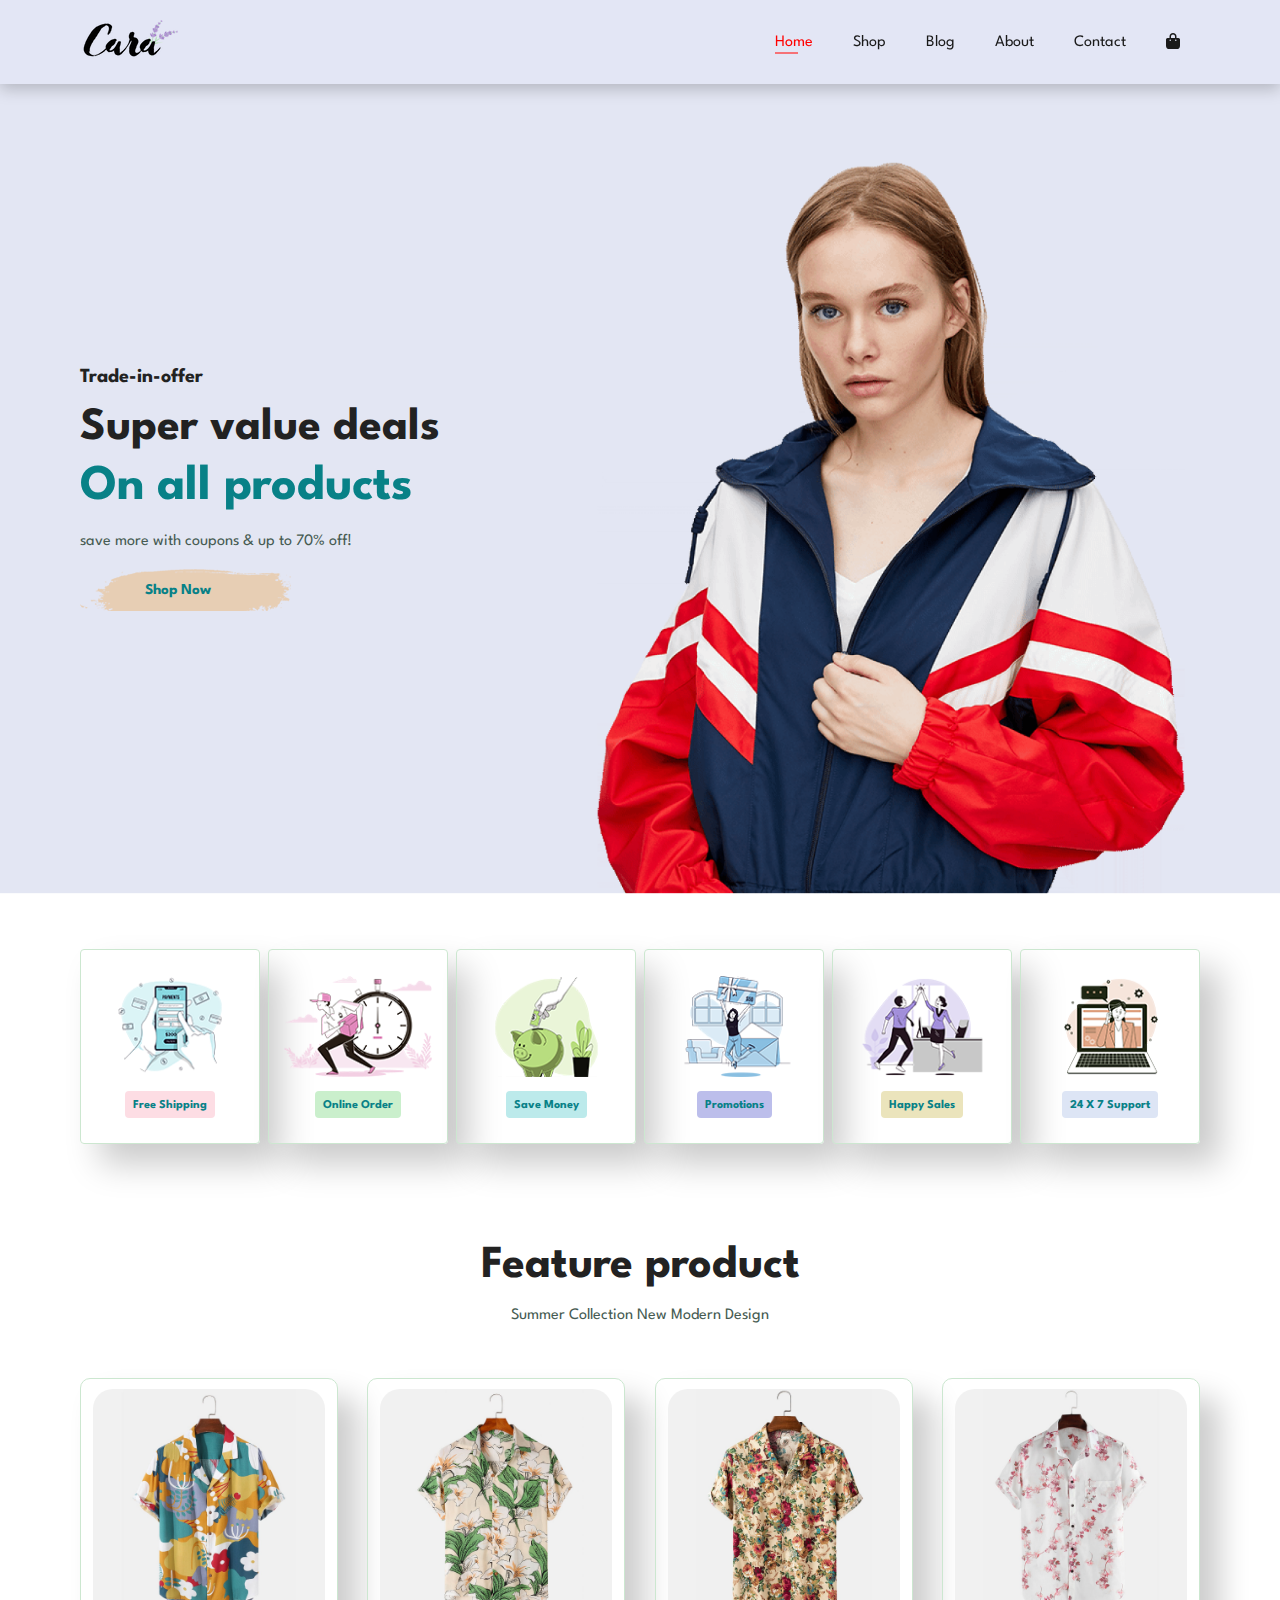
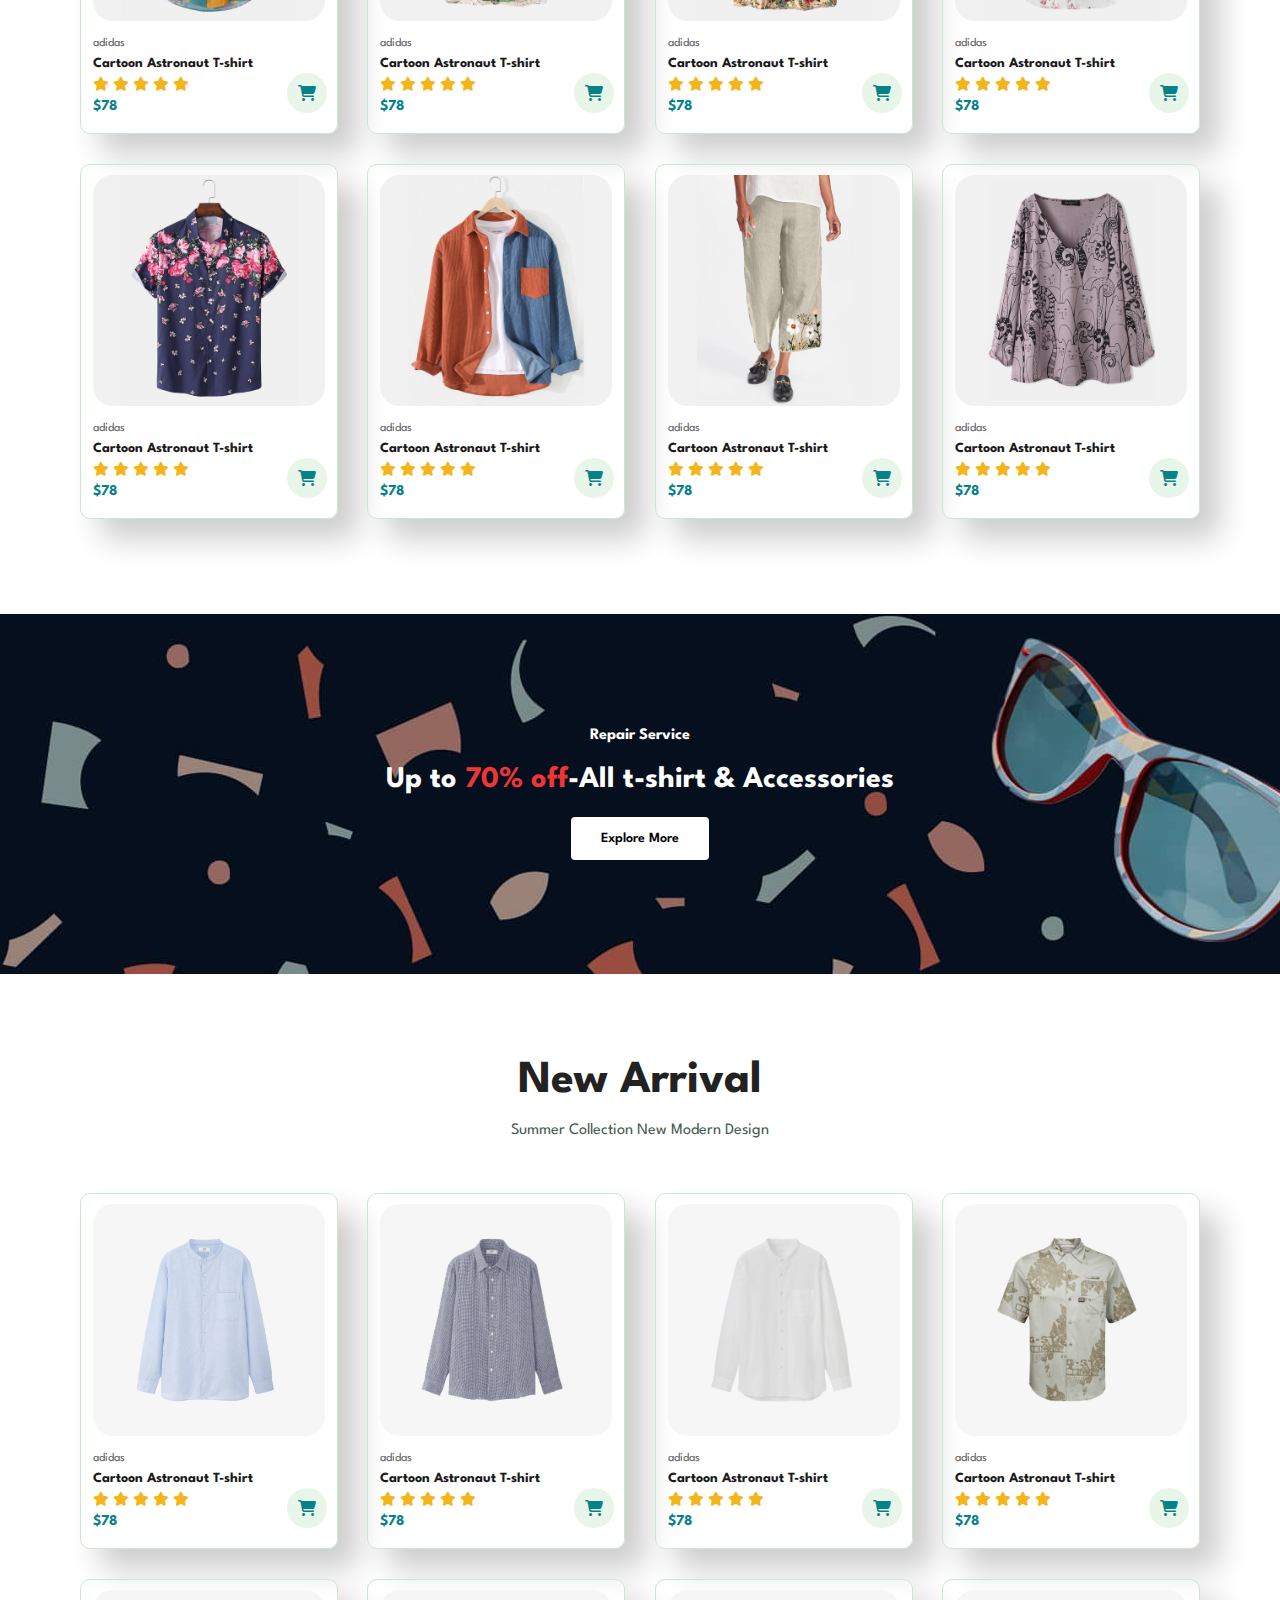
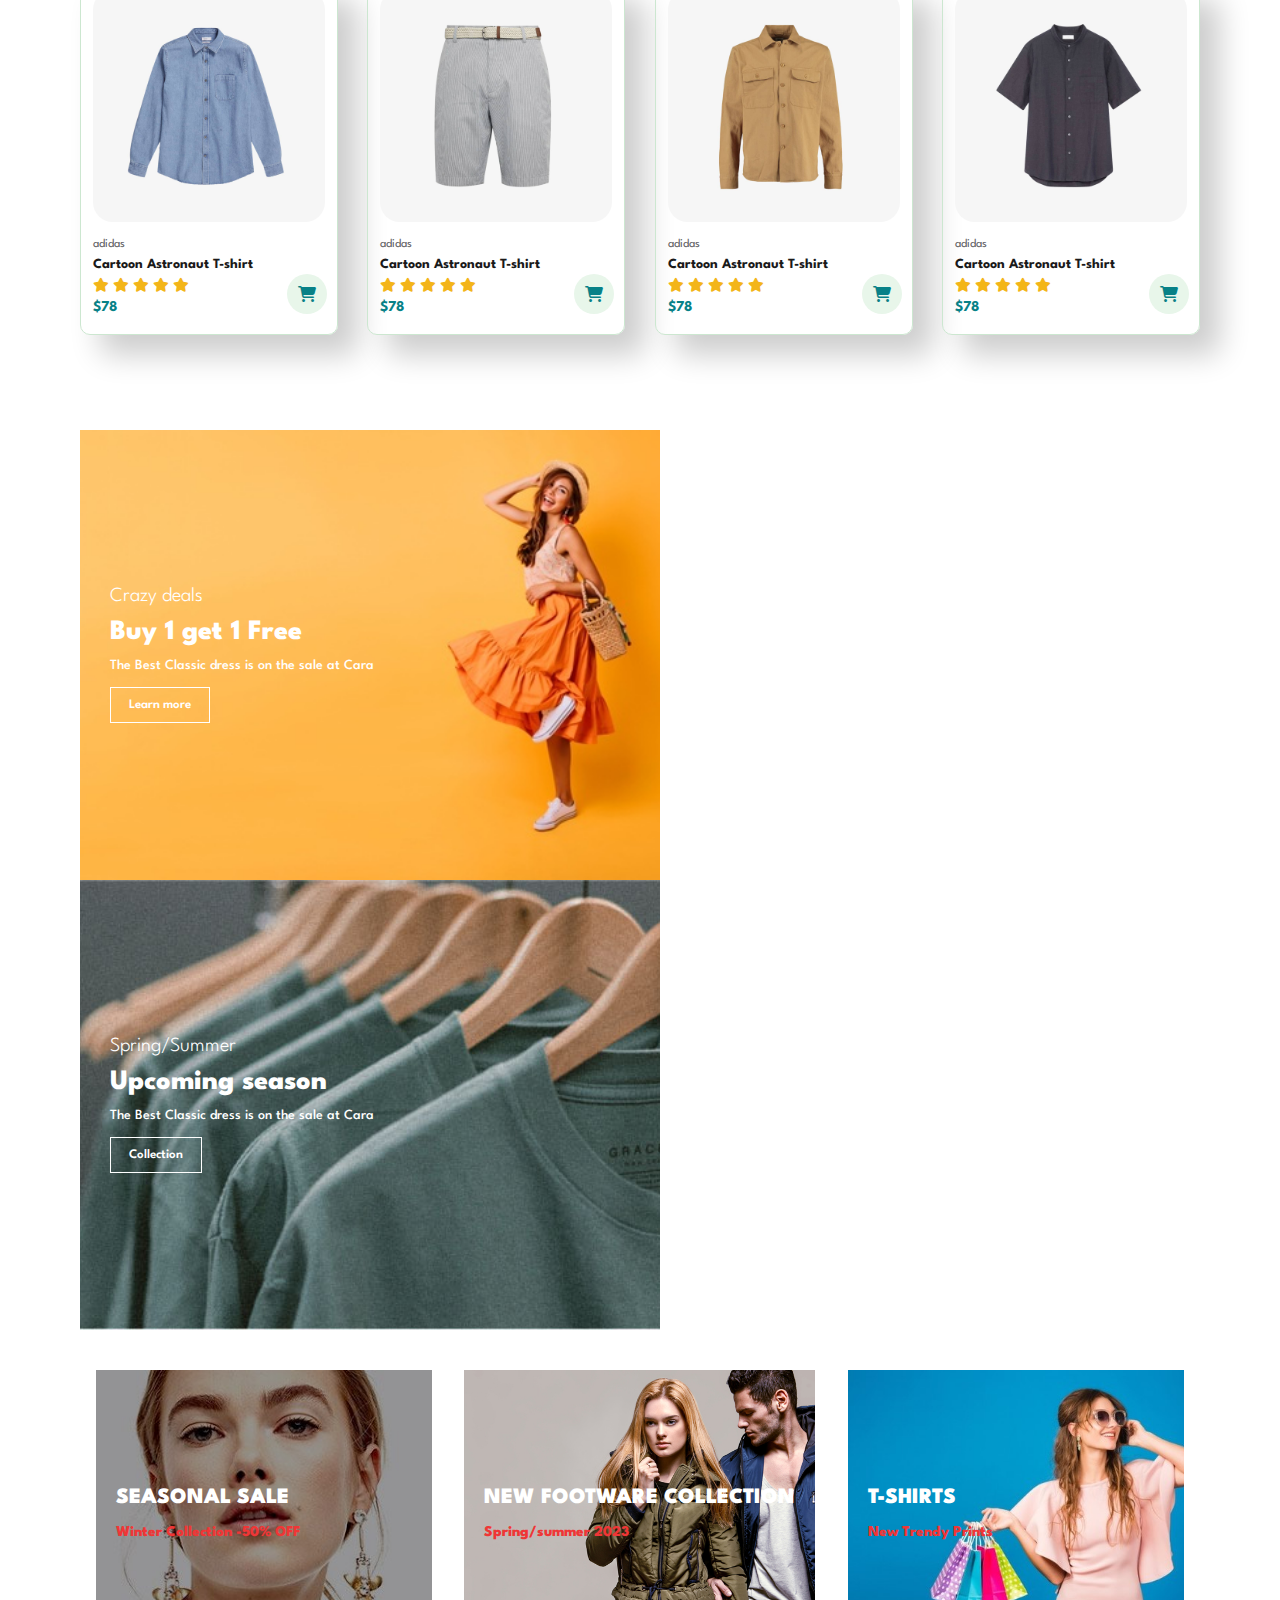
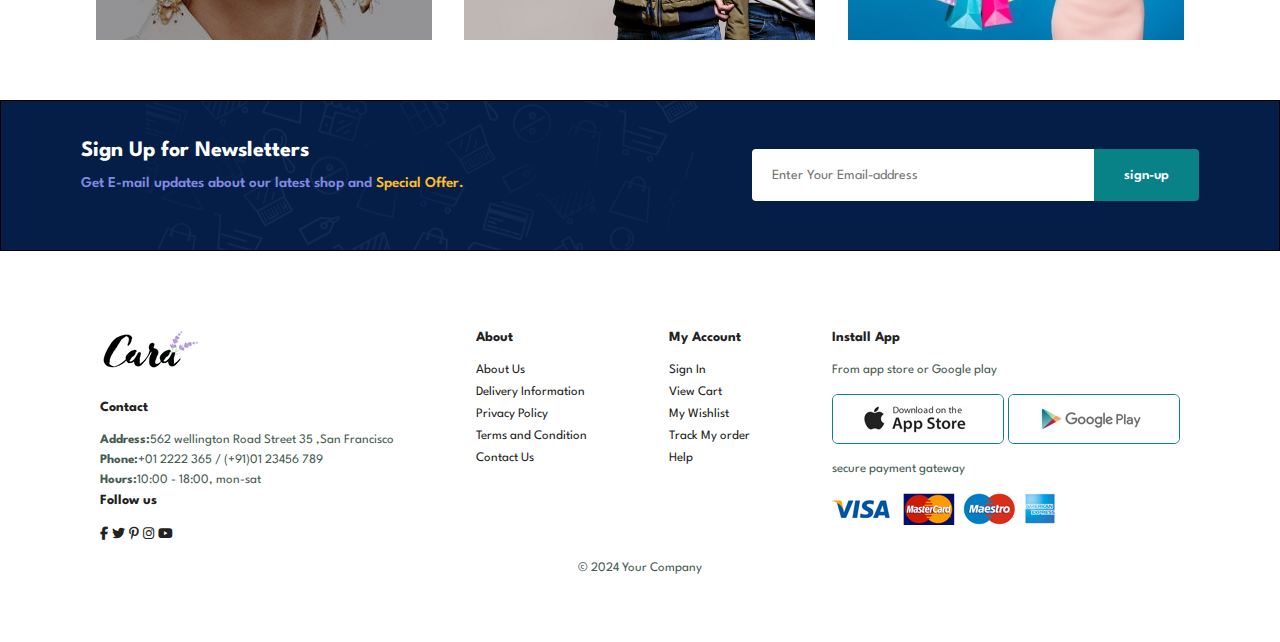
<file: index.html>
<!DOCTYPE html>
<html lang="en">

<head>
    <meta charset="UTF-8">
    <meta name="viewport" content="width=device-width, initial-scale=1.0">

    <title>Do Shopping</title>

    <link rel="shortcut icon" href="./img/logo.png" type="image/x-icon">

    <link rel="stylesheet" href="https://cdnjs.cloudflare.com/ajax/libs/font-awesome/6.7.0/css/all.min.css"  referrerpolicy="no-referrer" />

    <link rel="stylesheet" href="style.css">

</head>

<body>
    <!-- creating header section for the website -->
    <header>
        <!-- logo of the website -->
        <a href="#">
            <img src="./img/logo.png" alt="Logo of the website">
        </a>
        <!-- navigation buttons -->
        <div class="nav" id="navbar">
            <ul>
                <a href="#" id="close"><i class="fa-regular fa-xmark"></i></a>
                <li> <a class="active" href="index.html">Home</a> </li>
                <li> <a href="Shop.html">Shop</a> </li>
                <li> <a href="Blog.html">Blog</a> </li>
                <li> <a href="About.html">About</a> </li>
                <li> <a href="contact.html">Contact</a> </li>
                <li> <a href="Cart.html"><i class="fa fa-shopping-bag"></i> 
                
                    <!-- <img src="./img/shopping.png" alt="shopping cart"> --></i></a> </li>
                
            </ul>
        </div>
        <div id="mobile">
            <i id="bar" class="fas fa-outdent"></i>
        </div>
    </header>
    <!-- Creating hero section for the website -->
    <section id="hero">
        <h4>Trade-in-offer</h4>
        <h2>Super value deals</h2>
        <h1>On all products</h1>
        <p>save more with coupons & up to 70% off!</p>
        <button>Shop Now</button>
    </section>
    <!-- creating features section for the website -->
    <section class="feature section-p1">
        <div class="fe-box">
            <img src="./img/features/f1.png" alt="">
            <h6>Free Shipping</h6>
        </div>

        <div class="fe-box">
            <img src="./img/features/f2.png" alt="">
            <h6>Online Order</h6>
        </div>

        <div class="fe-box">
            <img src="./img/features/f3.png" alt="">
            <h6>Save Money</h6>
        </div>

        <div class="fe-box">
            <img src="./img/features/f4.png" alt="">
            <h6>Promotions</h6>
        </div>

        <div class="fe-box">
            <img src="./img/features/f5.png" alt="">
            <h6>Happy Sales</h6>
        </div>

        <div class="fe-box">
            <img src="./img/features/f6.png" alt="">
            <h6>24 X 7 Support</h6>
        </div>
    </section>
    <!-- creating feature product section for the website -->
    <section id="product1" class="section-p1">
        <h2>Feature product</h2>
        <p>Summer Collection New Modern Design</p>
        <div class="product-container">
            <div class="product">
                <img src="./img/products/f1.jpg" alt="">
                <div class="description">
                    <span>adidas</span>
                    <h5>Cartoon Astronaut T-shirt</h5>
                    <div class="star">
                        <i class="fas fa-star"></i>
                        <i class="fas fa-star"></i>
                        <i class="fas fa-star"></i>
                        <i class="fas fa-star"></i>
                        <i class="fas fa-star"></i>
                    </div>
                    <h4>$78</h4>
                </div>
                <a href="#"><i class="fa fa-shopping-cart  cart"></i></a>
            </div>

            <div class="product">
                <img src="./img/products/f2.jpg" alt="">
                <div class="description">
                    <span>adidas</span>
                    <h5>Cartoon Astronaut T-shirt</h5>
                    <div class="star">
                        <i class="fas fa-star"></i>
                        <i class="fas fa-star"></i>
                        <i class="fas fa-star"></i>
                        <i class="fas fa-star"></i>
                        <i class="fas fa-star"></i>
                    </div>
                    <h4>$78</h4>
                </div>
                <a href="#"><i class="fa fa-shopping-cart  cart"></i></a>
            </div>

            <div class="product">
                <img src="./img/products/f3.jpg" alt="">
                <div class="description">
                    <span>adidas</span>
                    <h5>Cartoon Astronaut T-shirt</h5>
                    <div class="star">
                        <i class="fas fa-star"></i>
                        <i class="fas fa-star"></i>
                        <i class="fas fa-star"></i>
                        <i class="fas fa-star"></i>
                        <i class="fas fa-star"></i>
                    </div>
                    <h4>$78</h4>
                </div>
                <a href="#"><i class="fa fa-shopping-cart  cart"></i></a>
            </div>
            
            <div class="product">
                <img src="./img/products/f4.jpg" alt="">
                <div class="description">
                    <span>adidas</span>
                    <h5>Cartoon Astronaut T-shirt</h5>
                    <div class="star">
                        <i class="fas fa-star"></i>
                        <i class="fas fa-star"></i>
                        <i class="fas fa-star"></i>
                        <i class="fas fa-star"></i>
                        <i class="fas fa-star"></i>
                    </div>
                    <h4>$78</h4>
                </div>
                <a href="#"><i class="fa fa-shopping-cart  cart"></i></a>
            </div>
            
            <div class="product">
                <img src="./img/products/f5.jpg" alt="">
                <div class="description">
                    <span>adidas</span>
                    <h5>Cartoon Astronaut T-shirt</h5>
                    <div class="star">
                        <i class="fas fa-star"></i>
                        <i class="fas fa-star"></i>
                        <i class="fas fa-star"></i>
                        <i class="fas fa-star"></i>
                        <i class="fas fa-star"></i>
                    </div>
                    <h4>$78</h4>
                </div>
                <a href="#"><i class="fa fa-shopping-cart  cart"></i></a>
            </div>
            
            <div class="product">
                <img src="./img/products/f6.jpg" alt="">
                <div class="description">
                    <span>adidas</span>
                    <h5>Cartoon Astronaut T-shirt</h5>
                    <div class="star">
                        <i class="fas fa-star"></i>
                        <i class="fas fa-star"></i>
                        <i class="fas fa-star"></i>
                        <i class="fas fa-star"></i>
                        <i class="fas fa-star"></i>
                    </div>
                    <h4>$78</h4>
                </div>
                <a href="#"><i class="fa fa-shopping-cart  cart"></i></a>
            </div>
            
            <div class="product">
                <img src="./img/products/f7.jpg" alt="">
                <div class="description">
                    <span>adidas</span>
                    <h5>Cartoon Astronaut T-shirt</h5>
                    <div class="star">
                        <i class="fas fa-star"></i>
                        <i class="fas fa-star"></i>
                        <i class="fas fa-star"></i>
                        <i class="fas fa-star"></i>
                        <i class="fas fa-star"></i>
                    </div>
                    <h4>$78</h4>
                </div>
                <a href="#"><i class="fa fa-shopping-cart  cart"></i></a>
            </div>
            
            <div class="product">
                <img src="./img/products/f8.jpg" alt="">
                <div class="description">
                    <span>adidas</span>
                    <h5>Cartoon Astronaut T-shirt</h5>
                    <div class="star">
                        <i class="fas fa-star"></i>
                        <i class="fas fa-star"></i>
                        <i class="fas fa-star"></i>
                        <i class="fas fa-star"></i>
                        <i class="fas fa-star"></i>
                    </div>
                    <h4>$78</h4>
                </div>
                <a href="#"><i class="fa fa-shopping-cart  cart"></i></a>
            </div>
        </div>
    </section>
    <!-- creating banner for the website -->
    <section id="banner" class="section-m1">
        <h4>Repair Service</h4>
        <h2>Up to <span>70% off</span>-All t-shirt & Accessories</h2>
        <button class="normal">Explore More</button>
    </section>
    <!-- creating new arrival section for the website -->
    <section id="product1" class="section-p1">
        <h2>New Arrival</h2>
        <p>Summer Collection New Modern Design</p>
        <div class="product-container">
            <div class="product">
                <img src="./img/products/n1.jpg" alt="">
                <div class="description">
                    <span>adidas</span>
                    <h5>Cartoon Astronaut T-shirt</h5>
                    <div class="star">
                        <i class="fas fa-star"></i>
                        <i class="fas fa-star"></i>
                        <i class="fas fa-star"></i>
                        <i class="fas fa-star"></i>
                        <i class="fas fa-star"></i>
                    </div>
                    <h4>$78</h4>
                </div>
                <a href="#"><i class="fa fa-shopping-cart  cart"></i></a>
            </div>

            <div class="product">
                <img src="./img/products/n2.jpg" alt="">
                <div class="description">
                    <span>adidas</span>
                    <h5>Cartoon Astronaut T-shirt</h5>
                    <div class="star">
                        <i class="fas fa-star"></i>
                        <i class="fas fa-star"></i>
                        <i class="fas fa-star"></i>
                        <i class="fas fa-star"></i>
                        <i class="fas fa-star"></i>
                    </div>
                    <h4>$78</h4>
                </div>
                <a href="#"><i class="fa fa-shopping-cart  cart"></i></a>
            </div>

            <div class="product">
                <img src="./img/products/n3.jpg" alt="">
                <div class="description">
                    <span>adidas</span>
                    <h5>Cartoon Astronaut T-shirt</h5>
                    <div class="star">
                        <i class="fas fa-star"></i>
                        <i class="fas fa-star"></i>
                        <i class="fas fa-star"></i>
                        <i class="fas fa-star"></i>
                        <i class="fas fa-star"></i>
                    </div>
                    <h4>$78</h4>
                </div>
                <a href="#"><i class="fa fa-shopping-cart  cart"></i></a>
            </div>
            
            <div class="product">
                <img src="./img/products/n4.jpg" alt="">
                <div class="description">
                    <span>adidas</span>
                    <h5>Cartoon Astronaut T-shirt</h5>
                    <div class="star">
                        <i class="fas fa-star"></i>
                        <i class="fas fa-star"></i>
                        <i class="fas fa-star"></i>
                        <i class="fas fa-star"></i>
                        <i class="fas fa-star"></i>
                    </div>
                    <h4>$78</h4>
                </div>
                <a href="#"><i class="fa fa-shopping-cart  cart"></i></a>
            </div>
            
            <div class="product">
                <img src="./img/products/n5.jpg" alt="">
                <div class="description">
                    <span>adidas</span>
                    <h5>Cartoon Astronaut T-shirt</h5>
                    <div class="star">
                        <i class="fas fa-star"></i>
                        <i class="fas fa-star"></i>
                        <i class="fas fa-star"></i>
                        <i class="fas fa-star"></i>
                        <i class="fas fa-star"></i>
                    </div>
                    <h4>$78</h4>
                </div>
                <a href="#"><i class="fa fa-shopping-cart  cart"></i></a>
            </div>
            
            <div class="product">
                <img src="./img/products/n6.jpg" alt="">
                <div class="description">
                    <span>adidas</span>
                    <h5>Cartoon Astronaut T-shirt</h5>
                    <div class="star">
                        <i class="fas fa-star"></i>
                        <i class="fas fa-star"></i>
                        <i class="fas fa-star"></i>
                        <i class="fas fa-star"></i>
                        <i class="fas fa-star"></i>
                    </div>
                    <h4>$78</h4>
                </div>
                <a href="#"><i class="fa fa-shopping-cart  cart"></i></a>
            </div>
            
            <div class="product">
                <img src="./img/products/n7.jpg" alt="">
                <div class="description">
                    <span>adidas</span>
                    <h5>Cartoon Astronaut T-shirt</h5>
                    <div class="star">
                        <i class="fas fa-star"></i>
                        <i class="fas fa-star"></i>
                        <i class="fas fa-star"></i>
                        <i class="fas fa-star"></i>
                        <i class="fas fa-star"></i>
                    </div>
                    <h4>$78</h4>
                </div>
                <a href="#"><i class="fa fa-shopping-cart  cart"></i></a>
            </div>
            
            <div class="product">
                <img src="./img/products/n8.jpg" alt="">
                <div class="description">
                    <span>adidas</span>
                    <h5>Cartoon Astronaut T-shirt</h5>
                    <div class="star">
                        <i class="fas fa-star"></i>
                        <i class="fas fa-star"></i>
                        <i class="fas fa-star"></i>
                        <i class="fas fa-star"></i>
                        <i class="fas fa-star"></i>
                    </div>
                    <h4>$78</h4>
                </div>
                <a href="#"><i class="fa fa-shopping-cart  cart"></i></a>
            </div>
        </div>
    </section>
    <!-- creating so called calling banner section for the website -->
     <section id="sm-banner" class="section-p1">
        <div class="banner-box">
            <h4>Crazy deals</h4>
            <h2>Buy 1 get 1 Free</h2>
            <span>The Best Classic dress is on the sale at Cara</span>
            <button class="white">Learn more</button>
        </div>
        <div class="banner-box banner-box2">
            <h4>Spring/Summer</h4>
            <h2>Upcoming season</h2>
            <span>The Best Classic dress is on the sale at Cara</span>
            <button class="white">Collection</button>
        </div>
     </section>
    <!--Creating text banner  -->
    <section id="banner3">
        <div class="banner-box">
            <h2>SEASONAL SALE</h2>
            <h3>Winter Collection -50% OFF</h3>
        </div>
        <div class="banner-box banner-box2">
            <h2>NEW FOOTWARE COLLECTION</h2>
            <h3>Spring/summer 2023</h3>
        </div>
        <div class="banner-box banner-box3">
            <h2>T-SHIRTS</h2>
            <h3>New Trendy Prints</h3>
        </div>
    </section>
    <!-- creating Newsletter section for the website -->
     <section id="newsletter" class="section-p1 section-m1">
        <div class="newstext">
            <h4>Sign Up for Newsletters</h4>
        <p>Get E-mail updates about our latest shop and <span>Special Offer.</span></p>
        </div>
        <div class="form">
            <input placeholder="Enter Your Email-address" type="text"><button class="normal">sign-up</button>
        </div>
     </section>
     <!-- creating the footer section -->
      <footer class="section-p1">
        <div class="col">
            <img class="logo" src="img/logo.png" alt="logo of the image">
            <h4>Contact</h4>
            <p><strong>Address:</strong>562 wellington Road Street 35 ,San Francisco</p>
            <p><strong>Phone:</strong>+01 2222 365 / (+91)01 23456 789</p>
            <p><strong>Hours:</strong>10:00 - 18:00, mon-sat</p>
            <div class="follow">
                <h4>Follow us</h4>
                <div class="icon">
                    <a href="#"><i class="fab fa-facebook-f"></i></a>
                    <a href="#"><i class="fab fa-twitter"></i></a>
                    <a href="#"><i class="fab fa-pinterest-p"></i></a>
                    <a href="#"><i class="fab fa-instagram"></i></a>
                    <a href="#"><i class="fab fa-youtube"></i></a>
                </div>
                
            </div>
        </div>
        <div class="col">
            <h4>About</h4>
            <a href="About.html">About Us</a>
            <a href="#">Delivery Information</a>
            <a href="#">Privacy Policy</a>
            <a href="#">Terms and Condition</a>
            <a href="contact.html">Contact Us</a>
            <!--this is an example where you jump to particular section of the page directly <a href="#product1">Feature product</a> -->
        </div>
        <div class="col">
                <h4>My Account</h4>
                <a href="#">Sign In</a>
                <a href="#">View Cart</a>
                <a href="#">My Wishlist</a>
                <a href="#">Track My order</a>
                <a href="#">Help</a>
        </div>
        <div class="col install">
                    <h4>Install App</h4>
                    <p>From app store or Google play</p>
                    <div class="row">
                        <img src="./img/pay/app.jpg" alt="">
                        <img src="img/pay/play.jpg" alt="">
                    </div>
                    <p>secure payment gateway</p>
                    <img src="img/pay/pay.png" alt="">
        </div>
        <div class="copyright">
            <p>© 2024 Your Company </p>
        </div>
      </footer>

    <script src="./script.js"></script>
</body>
</html>
</file>
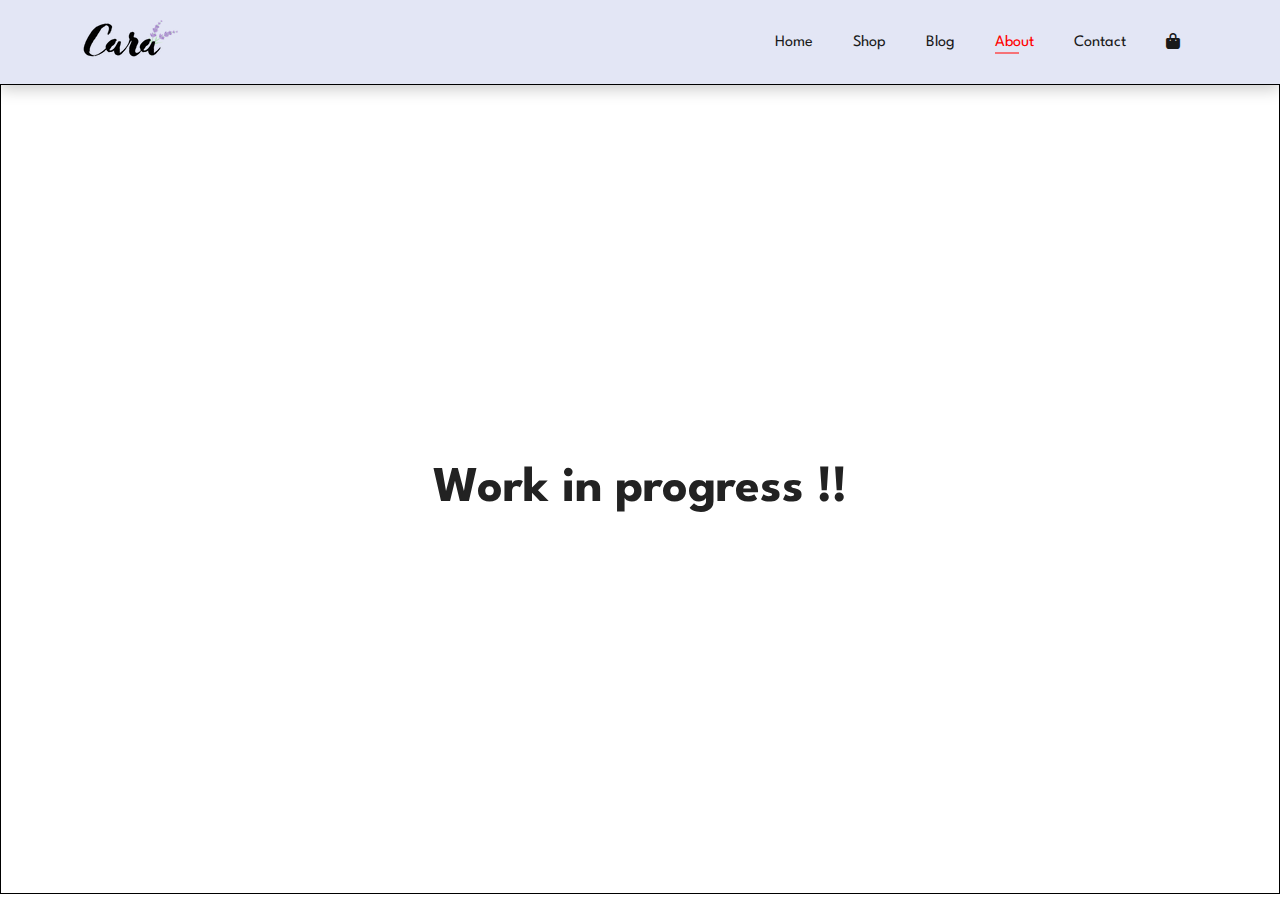
<file: About.html>
<!DOCTYPE html>
<html lang="en">
<head>
    <meta charset="UTF-8">
    <meta name="viewport" content="width=device-width, initial-scale=1.0">
    <title>Document</title>
    <link rel="stylesheet" href="https://cdnjs.cloudflare.com/ajax/libs/font-awesome/6.7.0/css/all.min.css"  referrerpolicy="no-referrer" />
    <link rel="stylesheet" href="style.css">
</head>
<body>
      <!-- creating header section for the website -->
      <header>
        <!-- logo of the website -->
        <a href="">
            <img src="./img/logo.png" alt="Logo of the website">
        </a>
        <!-- navigation buttons -->
        <div class="nav">
            <ul>
                <li> <a href="index.html">Home</a> </li>
                <li> <a href="Shop.html">Shop</a> </li>
                <li> <a href="Blog.html">Blog</a> </li>
                <li> <a class="active" href="About.html">About</a> </li>
                <li> <a href="contact.html">Contact</a> </li>
                <li> <a href="Cart.html"><i class="fa fa-shopping-bag"></i> 
                    <!-- <img src="./img/shopping.png" alt="shopping cart"> --></i></a> </li>
                
            </ul>
        </div>
    </header>
    <div class="opening-soon">
        <h1>Work in progress !!</h1>
    </div>
</body>
</html>
</file>
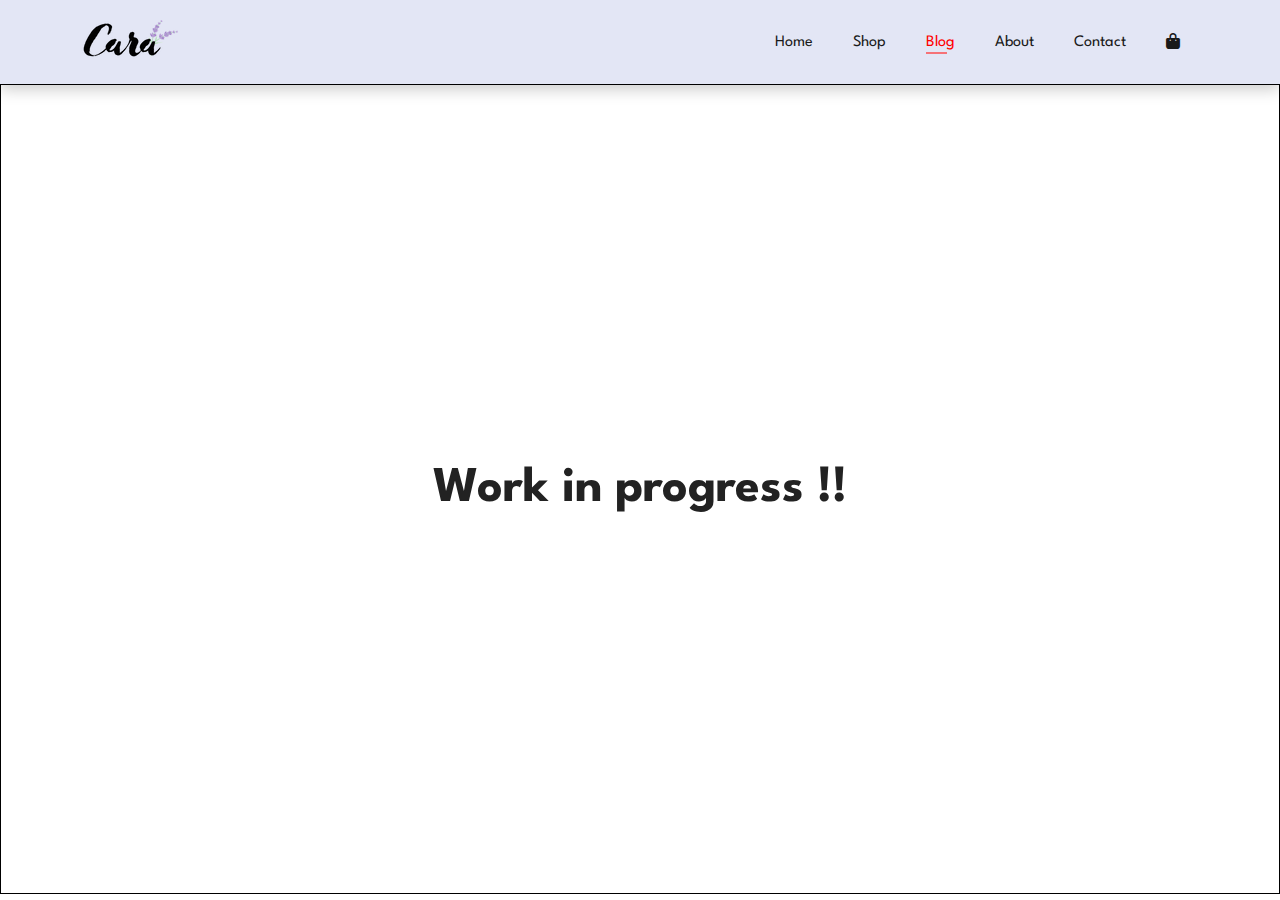
<file: Blog.html>
<!DOCTYPE html>
<html lang="en">
<head>
    <meta charset="UTF-8">
    <meta name="viewport" content="width=device-width, initial-scale=1.0">
    <title>Document</title>
    <link rel="stylesheet" href="https://cdnjs.cloudflare.com/ajax/libs/font-awesome/6.7.0/css/all.min.css"  referrerpolicy="no-referrer" />
    <link rel="stylesheet" href="style.css">
</head>
<body>
      <!-- creating header section for the website -->
      <header>
        <!-- logo of the website -->
        <a href="">
            <img src="./img/logo.png" alt="Logo of the website">
        </a>
        <!-- navigation buttons -->
        <div class="nav">
            <ul>
                <li> <a href="index.html">Home</a> </li>
                <li> <a href="Shop.html">Shop</a> </li>
                <li> <a class="active" href="Blog.html">Blog</a> </li>
                <li> <a href="About.html">About</a> </li>
                <li> <a href="contact.html">Contact</a> </li>
                <li> <a href="Cart.html"><i class="fa fa-shopping-bag"></i> 
                    <!-- <img src="./img/shopping.png" alt="shopping cart"> --></i></a> </li>
                
            </ul>
        </div>
    </header>
    <div class="opening-soon">
        <h1>Work in progress !!</h1>
    </div>
</body>
</html>
</file>
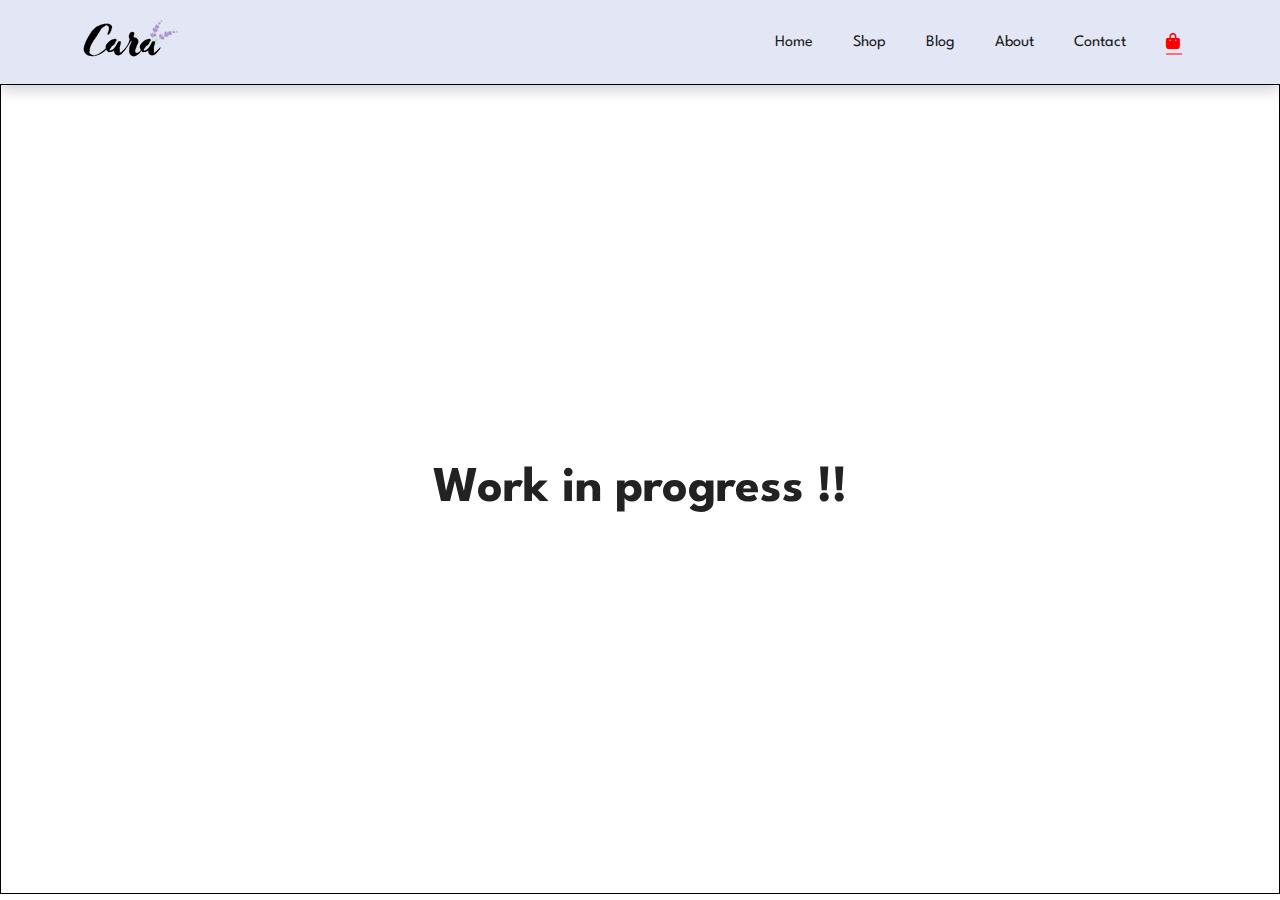
<file: Cart.html>
<!DOCTYPE html>
<html lang="en">
<head>
    <meta charset="UTF-8">
    <meta name="viewport" content="width=device-width, initial-scale=1.0">
    <title>Document</title>
    <link rel="stylesheet" href="https://cdnjs.cloudflare.com/ajax/libs/font-awesome/6.7.0/css/all.min.css"  referrerpolicy="no-referrer" />
    <link rel="stylesheet" href="style.css">
</head>
<body>
      <!-- creating header section for the website -->
      <header>
        <!-- logo of the website -->
        <a href="">
            <img src="./img/logo.png" alt="Logo of the website">
        </a>
        <!-- navigation buttons -->
        <div class="nav">
            <ul>
                <li> <a href="index.html">Home</a> </li>
                <li> <a href="Shop.html">Shop</a> </li>
                <li> <a href="Blog.html">Blog</a> </li>
                <li> <a href="About.html">About</a> </li>
                <li> <a href="contact.html">Contact</a> </li>
                <li> <a class="active" href="Cart.html"><i class="fa fa-shopping-bag"></i> 
                    <!-- <img src="./img/shopping.png" alt="shopping cart"> --></i></a> </li>
                
            </ul>
        </div>
    </header>
    <div class="opening-soon">
        <h1>Work in progress !!</h1>
    </div>
</body>
</html>
</file>
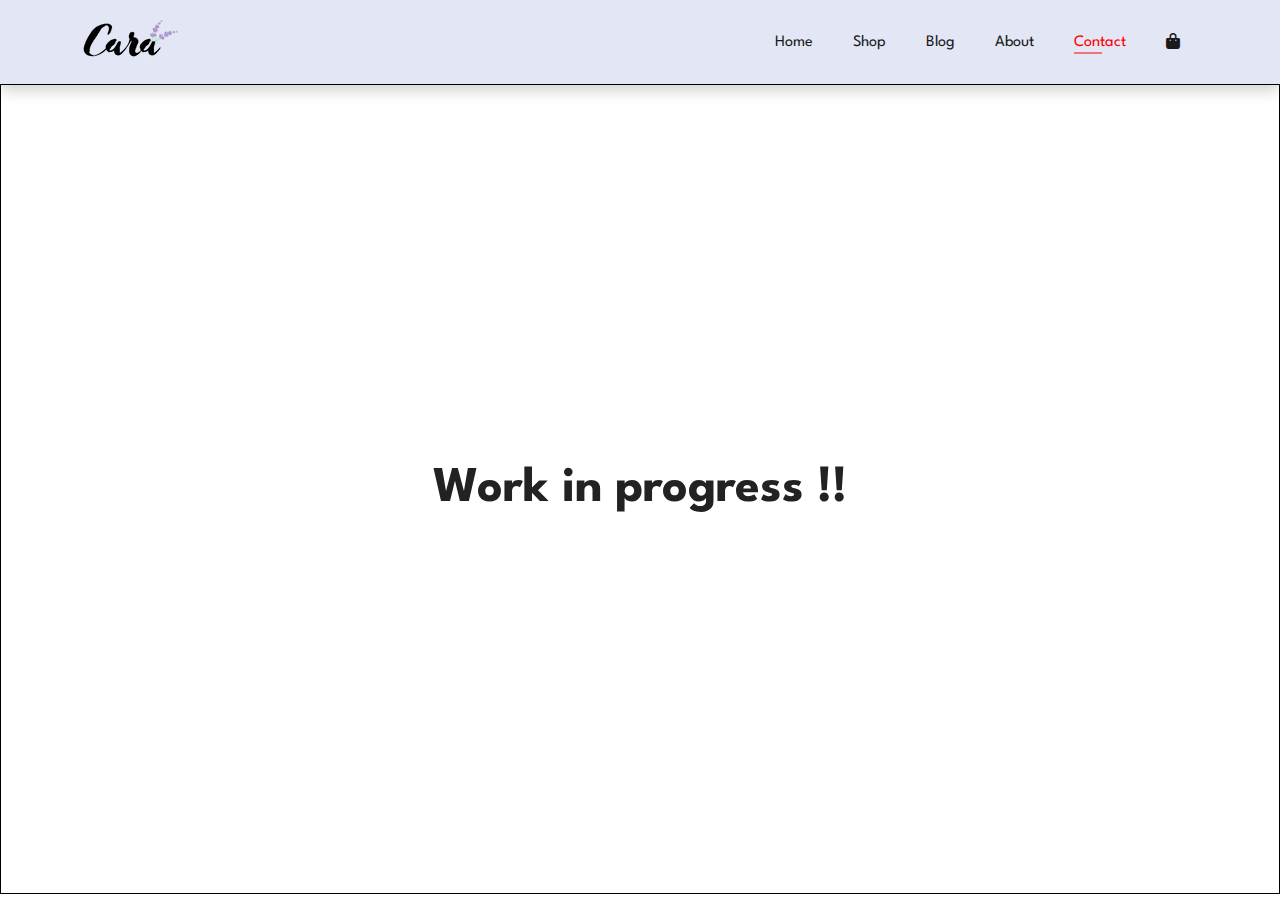
<file: contact.html>
<!DOCTYPE html>
<html lang="en">
<head>
    <meta charset="UTF-8">
    <meta name="viewport" content="width=device-width, initial-scale=1.0">
    <title>Document</title>
    <link rel="stylesheet" href="https://cdnjs.cloudflare.com/ajax/libs/font-awesome/6.7.0/css/all.min.css"  referrerpolicy="no-referrer" />
    <link rel="stylesheet" href="style.css">
</head>
<body>
      <!-- creating header section for the website -->
      <header>
        <!-- logo of the website -->
        <a href="">
            <img src="./img/logo.png" alt="Logo of the website">
        </a>
        <!-- navigation buttons -->
        <div class="nav">
            <ul>
                <li> <a href="index.html">Home</a> </li>
                <li> <a href="Shop.html">Shop</a> </li>
                <li> <a href="Blog.html">Blog</a> </li>
                <li> <a href="About.html">About</a> </li>
                <li> <a class="active" href="contact.html">Contact</a> </li>
                <li> <a href="Cart.html"><i class="fa fa-shopping-bag"></i> 
                    <!-- <img src="./img/shopping.png" alt="shopping cart"> --></i></a> </li>
                
            </ul>
        </div>
    </header>
    <div class="opening-soon">
        <h1>Work in progress !!</h1>
    </div>
</body>
</html>
</file>
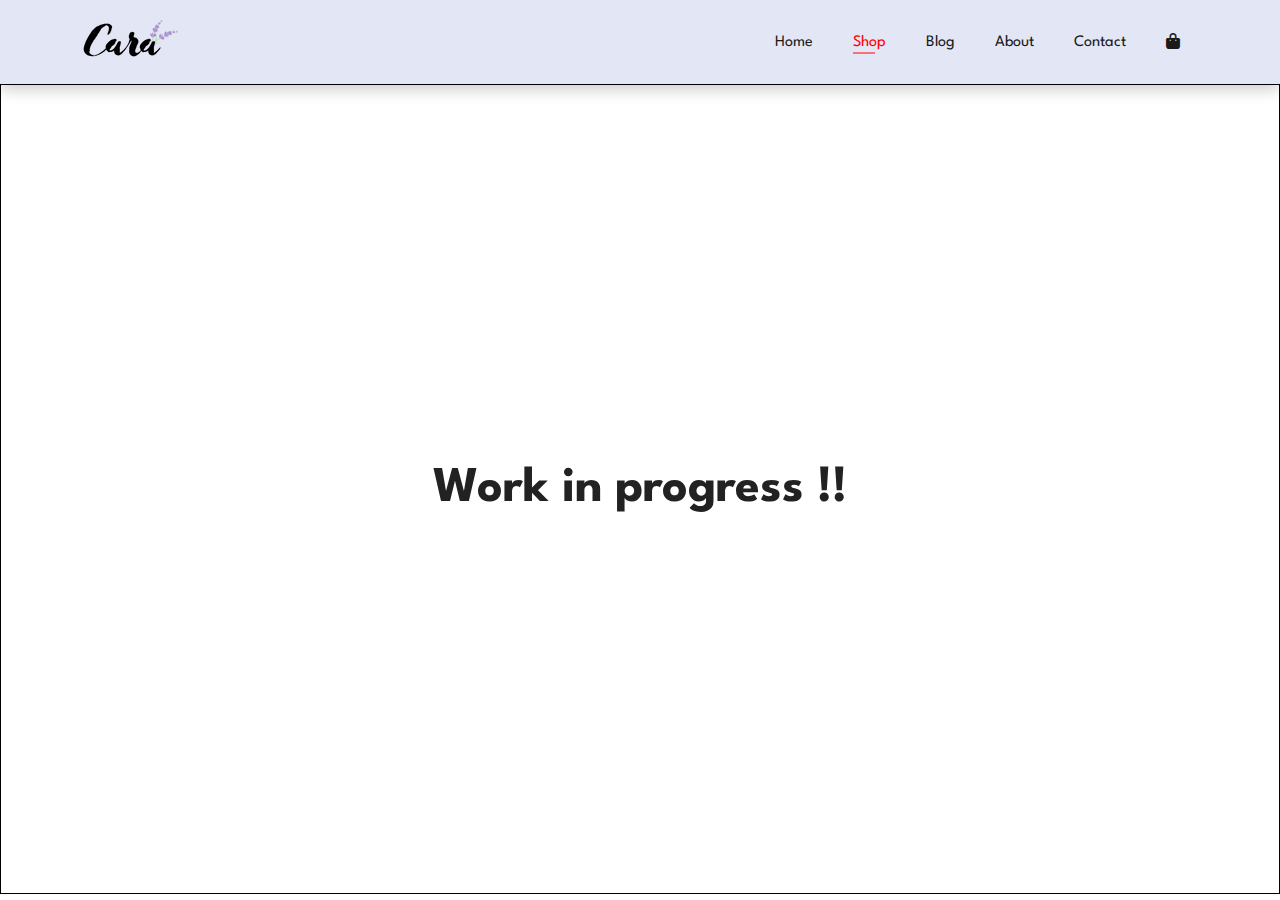
<file: Shop.html>
<!DOCTYPE html>
<html lang="en">
<head>
    <meta charset="UTF-8">
    <meta name="viewport" content="width=device-width, initial-scale=1.0">
    <title>Document</title>
    <link rel="stylesheet" href="style.css">
    <link rel="stylesheet" href="https://cdnjs.cloudflare.com/ajax/libs/font-awesome/6.7.0/css/all.min.css"  referrerpolicy="no-referrer" />
</head>
<body>
    <!-- creating header section for the website -->
    <header>
        <!-- logo of the website -->
        <a href="">
            <img src="./img/logo.png" alt="Logo of the website">
        </a>
        <!-- navigation buttons -->
        <div class="nav">
            <ul>
                <li> <a href="index.html">Home</a> </li>
                <li> <a class="active" href="Shop.html">Shop</a> </li>
                <li> <a href="Blog.html">Blog</a> </li>
                <li> <a href="About.html">About</a> </li>
                <li> <a href="contact.html">Contact</a> </li>
                <li> <a href="Cart.html"><i class="fa fa-shopping-bag"></i> 
                    <!-- <img src="./img/shopping.png" alt="shopping cart"> --></i></a> </li>
                
            </ul>
        </div>
    </header>

    <div class="opening-soon">
        <h1>Work in progress !!</h1>
    </div>
</body>
</html>
</file>
<file: style.css>
/* font link in imported */
@import url("https://fonts.googleapis.com/css2?family=Spartan:wght@100;200;300;400;500;600;700;800;900&display=swap");
/* applied to all */
* {
  margin: 0;
  padding: 0;
  box-sizing: border-box;
  font-family: "Spartan", sans-serif;
}

html {
  scroll-behavior: smooth;
}

/* Global Styles */

h1 {
  font-size: 50px;
  line-height: 64px;
  color: #222;
}

h2 {
  font-size: 46px;
  line-height: 54px;
  color: #222;
}

h4 {
  font-size: 20px;
  color: #222;
}

h6 {
  font-weight: 700;
  font-size: 12px;
}

p {
  font-size: 16px;
  color: #465b52;
  margin: 15px 0 20px 0;
}

.section-p1 {
  padding: 40px 80px;
}

.section-m1 {
  margin: 40px 0;
}

/* adding global styling for button and to mix it with other button
so we have add another class called normal   */
button.normal{
  font-size: 14px;
  font-weight: 600;
  padding: 15px 30px;
  color: #000;
  background-color: #fff;
  border-radius: 4px;
  cursor: pointer;
  border:none;
  outline: none;
  transition: 0.2s;
}

button.white{
  font-size: 13px;
  font-weight: 600;
  padding: 11px 18px;
  color: #fff;
  background-color: transparent;
  cursor: pointer;
  border: 1px solid white;
  outline: none;
  transition: 0.2s;
}
body {
  width: 100%;
}

                                     /* header section */
header{
    display: flex;
    justify-content: space-between;
    align-items: center;
    padding: 20px 80px;
    background: #e3e6f5;
    /* overflow: hidden; */
    box-shadow: 0px 5px 15px rgba(0, 0, 0, 0.21);
    z-index: 999;
    position: sticky;
    top: 0;
    left: 0;
}

header .nav ul{
    display: flex;
    align-items: center;
    justify-content: center;
}
header .nav ul li{
    display: flex;
    list-style: none;
    padding: 0px 20px;
    position: relative;
}
header .nav ul li a{
    text-decoration: none;
    font-size: 16px;
    /* font-weight: 600; */
    color: #1a1a1a;
    transition: 0.3s ease; /*a the transition was happening too fast*/
}

header .nav li a:hover,
header .nav li a.active{
    color:red;
    cursor: pointer;
}

/* for the underline effect */
/* we have to use sudo class that is after and before...every time we use after we use content */
header .nav li a.active::after,
/* to achieve the underline effect  */
header .nav li a:hover::after{
  content: "";
  width: 30%;
  height: 2px;
  /* background-color: #088187; */
  background-color: rgba(255, 63, 63, 0.689);
  position: absolute;
  bottom: -4px;
  left: 20px;
}

#mobile{
  display: none;
  align-items: center;
}

#close{
  display: none;
}

                                       /* hero section */
#hero{
  background-image: url("./img/hero4.png");
  /* to center the image */
  height: 90vh;
  width: 100%;
  background-position: top 25% right 0;
  background-size: cover;
  /* to center the content */
  padding: 0 80px;
  display: flex;
  flex-direction: column;
  align-items: flex-start;
  justify-content: center;
}

#hero h4{
  padding-bottom: 15px;
}

#hero h1{
  color: #088187;
}

#hero button{
  background-image: url(./img/button.png);
  border: 0;
  background-color: transparent;
  color: #088187;
  padding: 14px 80px 14px 65px;
  cursor: pointer;
  font-weight: 700;
  font-size: 15px;
  background-repeat: no-repeat;
}

                                  /*Feature section  */
.feature{
  display: flex;
  align-items: center;
  justify-content: space-between;
  flex-wrap: wrap;
}

.feature .fe-box{
  border: 1px solid #cce7d0;
  width: 180px;
  text-align: center;
  padding: 25px 15px;
  box-shadow: 20px 20px 34px rgba(0, 0, 0, 0.21);
  border-radius: 4px;
  margin: 15px 0px;
}

.feature .fe-box:hover{
  cursor: pointer;
  box-shadow: 10px 10px 54px rgba(70, 62, 221, 0.1);
}

.feature .fe-box img{
  width: 100%;
  margin-bottom: 10px;
}

.feature .fe-box h6{
  /* inline block as because it was taking too much space around the borders */
  display: inline-block;
  padding: 9px 8px 6px 8px;
  border-radius: 4px;
  color: #088187;
  background-color: #fddde4;
  line-height: 1;
}
/* for changing the color of the div of same type nth child feature is */
.feature .fe-box:nth-child(2) h6{
  background-color: #bcebbec9;
}
.feature .fe-box:nth-child(3) h6{
  background-color: #bceaeb;
}
.feature .fe-box:nth-child(4) h6{
  background-color: #bcbeeb;
}
.feature .fe-box:nth-child(5) h6{
  background-color: #ebe4bc;
}
.feature .fe-box:nth-child(6) h6{
  background-color: #bccceb83;
}


                                      /* feature product section */ 
#product1{
  text-align: center;
}
#product1 .product-container{
  display: flex;
  justify-content: space-between;
  padding-top: 20px;  
  flex-wrap: wrap;
}

#product1 .product{
  width: 23%;
  min-width: 250px;
  padding: 10px 12px;
  border-radius: 10px;
  border: 1px solid #cce7d0;
  /* border: 2px solid black; */
  cursor: pointer;
  box-shadow: 20px 20px 30px rgba(0, 0, 0, 0.2);
  margin: 15px 0px;
  transition: 0.2s ease;
  position: relative;
}
#product1 .product:hover{
  box-shadow: 20px 20px 30px rgba(0, 0, 0, 0.6);
}

#product1 .product img{
  width: 100%;
  border-radius: 20px;
}
/* product description */
#product1 .product .description{
  text-align: start;
  padding: 10px 0px;
}

/* product brand name */
#product1 .product span{
  font-size: 12px;
  color: #606063;
}
/* product name */
#product1 .product h5{
  color: #1a1a1a;
  padding: 7px 0px;
  font-size: 14px;
}

/* stars */
#product1 .product .star{
  color: rgb(243, 181, 25);
  font-size: 14px;
}

/* price tag */
#product1 .product h4{
  padding-top: 7px;
  font-size: 15px;
  font-weight: 700;
  color: #088187;
}


#product1 .product .cart{
  width: 40px;
  height: 40px;
  line-height: 40px;
  border-radius: 50px;
  background-color: #e8f6ea;
  font-weight: 500px;
  color: #088187;
  border:1 px solid #cce7d0;
  position: absolute;
  bottom: 20px;
  right: 10px;
}

                                   /* Banner section */
#banner{
  display: flex;
  flex-direction: column;
  justify-content: center;
  align-items: center;
  text-align: center;
  background-image: url("img/banner/b2.jpg");
  width: 100%;
  height: 40vh;
  background-position: center;
  background-size: cover;
}                              

#banner h4{
  color: #fff;
  font-size: 16px;
}

#banner h2{
  color: #fff;
  font-size: 30px;
  padding: 10px 0px;  
}

#banner h2 span{
  color: #ef3636;
}

#banner button:hover{
  background-color: #088187;
  color: #fff ;
}


                          /* So-Call banner */
#sm-banner{
  display: flex;
  justify-content: space-between;
  flex-wrap: wrap;
}                          
#sm-banner .banner-box{
  display: flex;
  flex-direction: column;
  justify-content: center;
  align-items: flex-start;
  background-image: url("img/banner/b17.jpg");
  min-width: 580px;
  height: 50vh;
  background-position: center;
  background-size: cover; 
  padding: 30px; 
}         

#sm-banner h4{
  color: #fff;
  font-size: 20px;
  font-weight: 300;
}

#sm-banner h2{
  color: #fff;
  font-size: 28px;
  font-weight: 800;
}

#sm-banner span{
  color: #fff;
  font-size: 14px;
  font-weight: 500;
  padding-bottom: 15px;
}

/* hover effect on the banner  */
#sm-banner .banner-box:hover button{
  background-color: #088187;
  border-color: #088187;
}

#sm-banner .banner-box2{
  background-image: url(img/banner/b10.jpg);
}

/* Text Banner */
#banner3{
  display: flex;
  flex-wrap: wrap;
  justify-content: space-around;
  padding: 0px 80px;
}

#banner3 .banner-box{
  display: flex;
  flex-direction: column;
  justify-content: center;
  align-items: flex-start;
  background-image: url("img/banner/b7.jpg");
  min-width: 30%;
  height: 30vh;
  background-position: center;
  background-size: cover; 
  padding: 20px; 
  margin-bottom: 20px;
}     

#banner3 .banner-box2{
  background-image: url(img/banner/b4.jpg);
}

#banner3 .banner-box3{
  background-image: url(img/banner/b18.jpg);
}

#banner3 h2{
  color: #fff;
  font-weight: 900;
  font-size: 22px;
}

#banner3 h3{
  color: #ef3636;
  font-weight: 800;
  font-size: 15px;
}

/* Newsletter section */
#newsletter{
  /* height: 80px;
  border: 1px solid black;
  width: 100%;
  position: relative; */
  display: flex;
  flex-wrap: wrap;
  justify-content: space-between;
  align-items: center;
  background-image: url("img/banner/b14.png");
  background-position: 20% 30%;
  background-repeat: no-repeat;
  border: 1px solid black;
  background-color: #041e48;
}

.newstext h4{
  color: #fff;
  font-weight: 700;
  font-size: 22px;
}
.newstext p{
  color: #818ae0;
  font-size: 15px;
  font-weight: 600;
}
.newstext p span{
  color: #ffbd27;
}

#newsletter .form{
  display: flex;
  width: 40%;
}
#newsletter input{
  height: 3.215rem;
  padding: 0 1.25em;
  font-size: 14px;
  width: 100%;
  border: solid transparent;
  border-radius: 4px;
  outline: none;
  border-top-right-radius: 0px;
  border-bottom-right-radius: 0px;
}

#newsletter button{
  background-color: #088187;
  color: #fff;
  white-space: nowrap;
  border-top-left-radius: 0px;
  border-bottom-left-radius: 0px;
}

/* footer section  */
footer{
  display: flex;
  flex-wrap: wrap;
  justify-content: space-between;
}

footer .col{
  display: flex;
  flex-direction: column;
  align-items: flex-start;
  margin-bottom: 20px;
}

footer .logo{
  margin-bottom: 30px;
}

footer h4{
  font-size: 14px;
  padding-bottom: 20px;
}

footer p{
  font-size: 13px;
  margin: 0 0 8px 0;
}

footer a{
  font-size: 13px;
  text-decoration: none;
  color:#222;
  margin-bottom: 10px;
}
footer{
  margin: 20px;
}

footer .follow{
  color: #465b52;
  padding-right: 4px;
  cursor: pointer;
}
footer .install .row img{
  border: 1px solid #088187;
  border-radius: 6px;
}
footer .install img{
  margin: 10px 0 15px 0;
}

footer .follow i:hover,
footer a:hover{
  color: #088187;
}

footer .copyright{
  width:100%;
  text-align: center;
}



/* starting media query for the responsive web development */
@media (max-width:799px) {
  .section-p1 {
    padding: 40px 40px;
}
  header .nav ul{
    display: flex;
    flex-direction: column;
    align-items: flex-start;
    justify-content: flex-start;
    position: fixed;
    top: 0;
    right:-300px;
    height: 100vh;
    width: 300px;
    background-color: #E3E6F3;
    box-shadow: 0 40px 60px rgba(0,0,0,0.1);
    padding: 80px 0 0 10px;
}

header .nav.active ul{
  right:0px;
}

header .nav li{
  margin-bottom: 25px;
}
#mobile{
  display: flex;
  align-items: center;
}
#mobile i{
  color: #1a1a1a;
  font-size: 24px;
  padding-left: 20px;
}

#close{
  display: initial;
  position: absolute;
  top: 30px;
  left: 30px;
  color: #222;
  font-size: 24px;
}

/* for the hero section */
#hero {
 
  height: 70vh;
  padding: 0 80px;
  background-position: top 30% right 30%;
}

.feature {
  justify-content: center;
}
.feature .fe-box {
  margin: 15px 15px;
}

#product1 .product-container {
  justify-content: center;
}
#product1 .product {
  margin: 15px;
}

#sm-banner {
  justify-content: center;
}
#sm-banner .banner-box {
     margin-bottom: 10px;
     width: 100%;
}

#banner {
  height: 20vh;
}

#banner3 {
  padding: 0px 40px;
}

#banner3 .banner-box {
  width: 28%;
}

#newsletter .form {
  width: 70%;
}
}
@media(max-width:477px){
  .section-p1 {
    padding: 20px;
}
  header {
    padding: 10px 30px;
}
h2 {
  font-size: 32px;
}
h1 {
  font-size: 38px;
}
#hero {
  padding: 0 20px;
  background-position: 55%;
}
.feature .fe-box {
  width: 155px;
  margin:0 0 15px 0;
}

.feature {
  justify-content: space-between;
}
#product1 .product {
  width: 100%;
}
#banner {
  height: 40vh;
}
#sm-banner .banner-box {
   height: 40vh;
} 
}
/* Work on progress section */
.opening-soon{
  color: royalblue;
  font-weight: 700;
  border: 1px solid black;
  height: 90vh;
  width: 100%;
  text-align: center;
  align-content: center;
}
</file>
